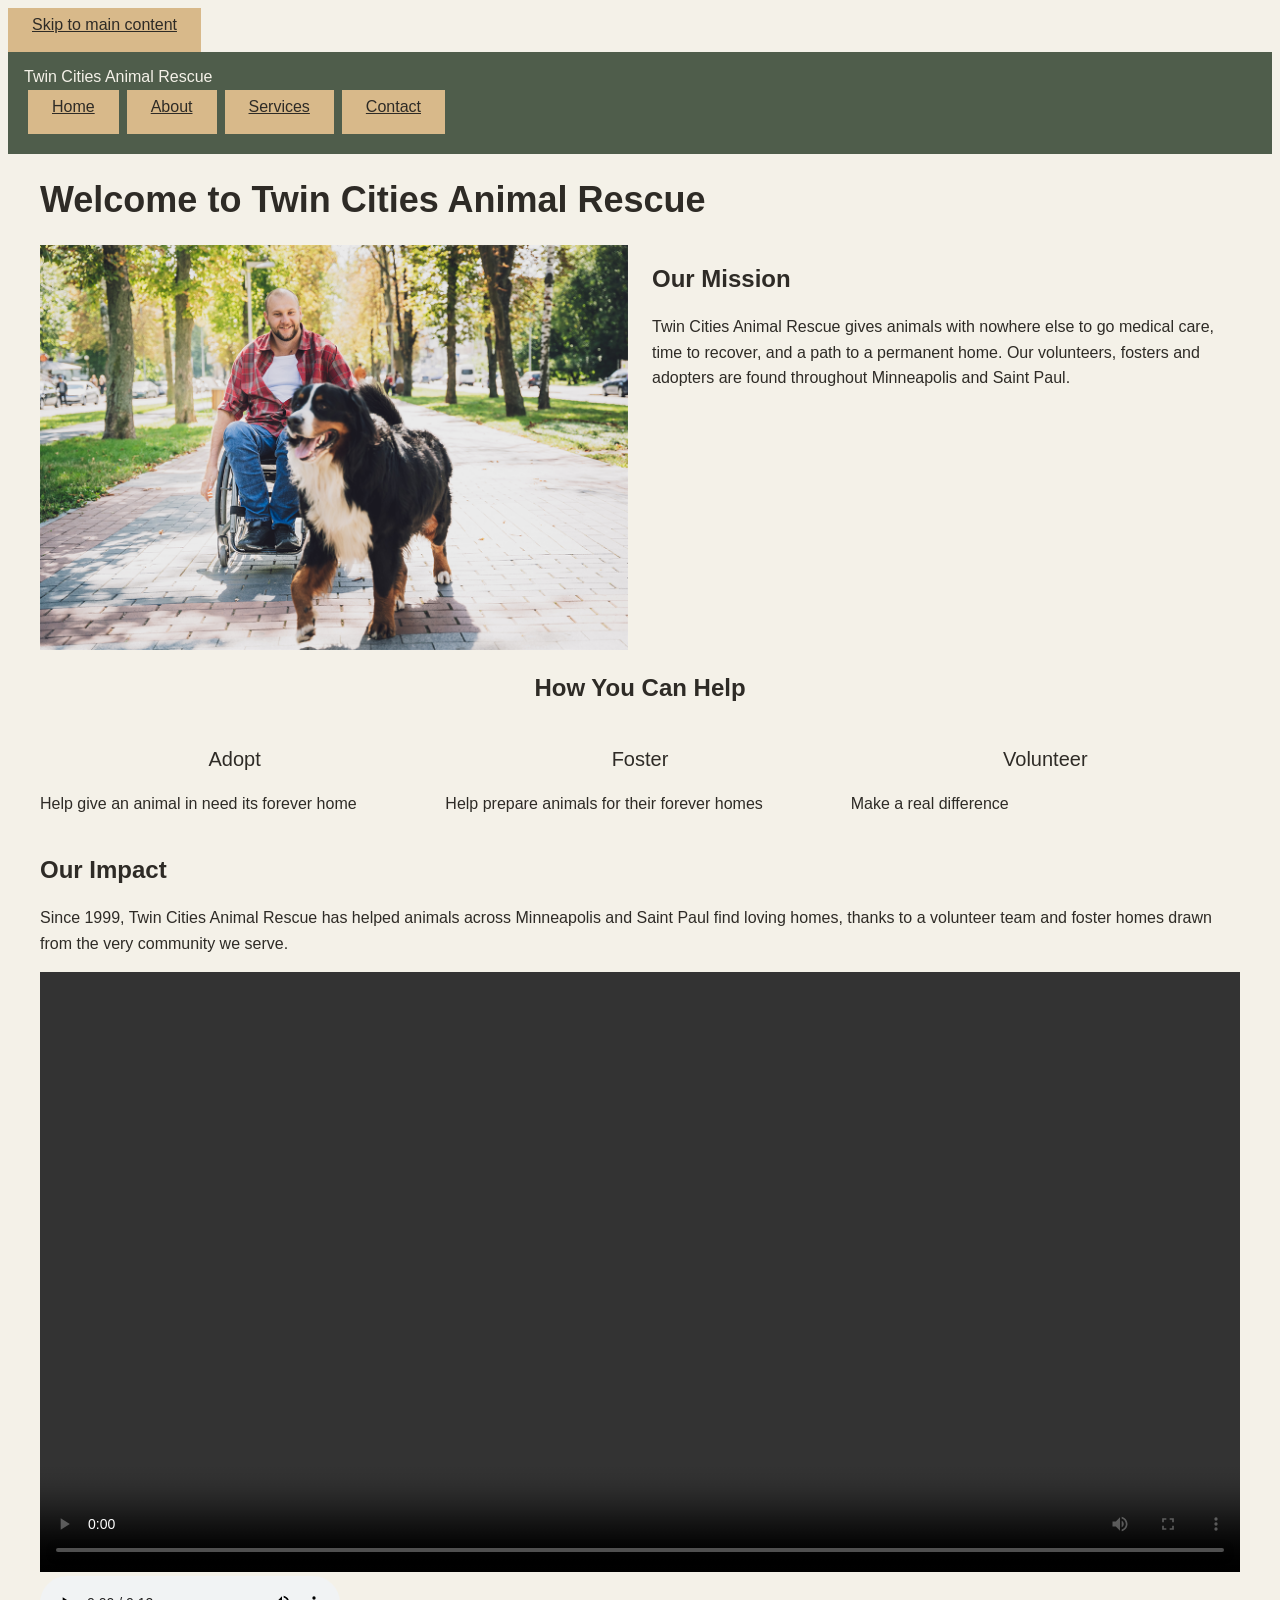
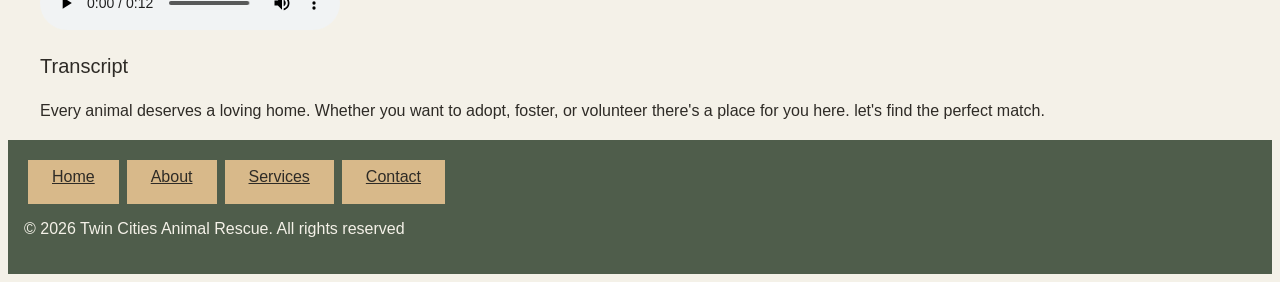
<file: index.html>
<!DOCTYPE html>
<html lang="en">
<head>
    <link rel="stylesheet" href="css/styles.css">
    <meta charset="UTF-8">
    <meta name="viewport" content="width=device-width, initial-scale=1.0">
    <title>Twin Cities Animal Rescue - Home</title>
</head>
<body>
    <a href="#main-content" class="button-link">Skip to main content</a>

    <header>Twin Cities Animal Rescue
    <nav aria-label="Primary">
        <ul>
            <li><a href="index.html" aria-current="page" class="button-link">Home</a></li>
            <li><a href="pages/about.html" class="button-link">About</a></li>
            <li><a href="pages/services.html" class="button-link">Services</a></li>
            <li><a href="pages/contact.html" class="button-link">Contact</a></li>
        </ul>
    </nav>
    </header>
    <div class="page-wrapper">
    <main id="main-content">

    
        <h1>Welcome to Twin Cities Animal Rescue</h1>
        <div class="intro-row">
        <picture>
            <source srcset="images/rescue-feature-large_c.png" media ="(min-width: 800px)">
            <img src="images/rescue-feature-small_c.png" alt="A man in a wheelchair with a dog beside him">
        </picture>
        <div class="mission">
        <h2>Our Mission</h2>
        <p>
            Twin Cities Animal Rescue gives animals with nowhere else to go medical care, time to recover, and a path to a permanent home. Our volunteers, fosters and adopters are found throughout Minneapolis and Saint Paul.
        </p>
        </div>
    </div>

        <h2 class="center-heading">How You Can Help</h2>
            <div class="help-columns">
                <div class="help-column">
                <h3>Adopt</h3>
                    <p>Help give an animal in need its forever home</p>
                </div>
                <div class="help-column">
                <h3>Foster</h3>
                    <p>Help prepare animals for their forever homes</p>
                </div>
                <div class="help-column">
                <h3>Volunteer</h3>
                <p>Make a real difference</p>
                </div>
            </div>

        <h2>Our Impact</h2>
            <p>Since 1999, Twin Cities Animal Rescue has helped animals across Minneapolis and Saint Paul find loving homes, thanks to a volunteer team and foster homes drawn from the very community we serve.</p>
        <video src="assets/videos/rescue-message_c.mp4" width="1200" controls>
            Your browser does not support the video element.
        </video>
        <audio src="assets/rescue-message_c.mp3" controls>
            Your browser does not support the audio element.
        </audio>
        <h3>Transcript</h3>
        <p>Every animal deserves a loving home. Whether you want to adopt, foster, or volunteer there's a place for you here. let's find the perfect match.</p>
    </main>
    </div>
    <footer>
    <nav aria-label="Footer">
        <ul>
            <li><a href="index.html" class="button-link">Home</a></li>
            <li><a href="pages/about.html" class="button-link">About</a></li>
            <li><a href="pages/services.html" class="button-link">Services</a></li>
            <li><a href="pages/contact.html" class="button-link">Contact</a></li>
      
        </ul>
        </nav>
        <p>
         &copy; 2026 Twin Cities Animal Rescue. All rights reserved   
        </p>
    </footer>

</body>
</html>
</file>
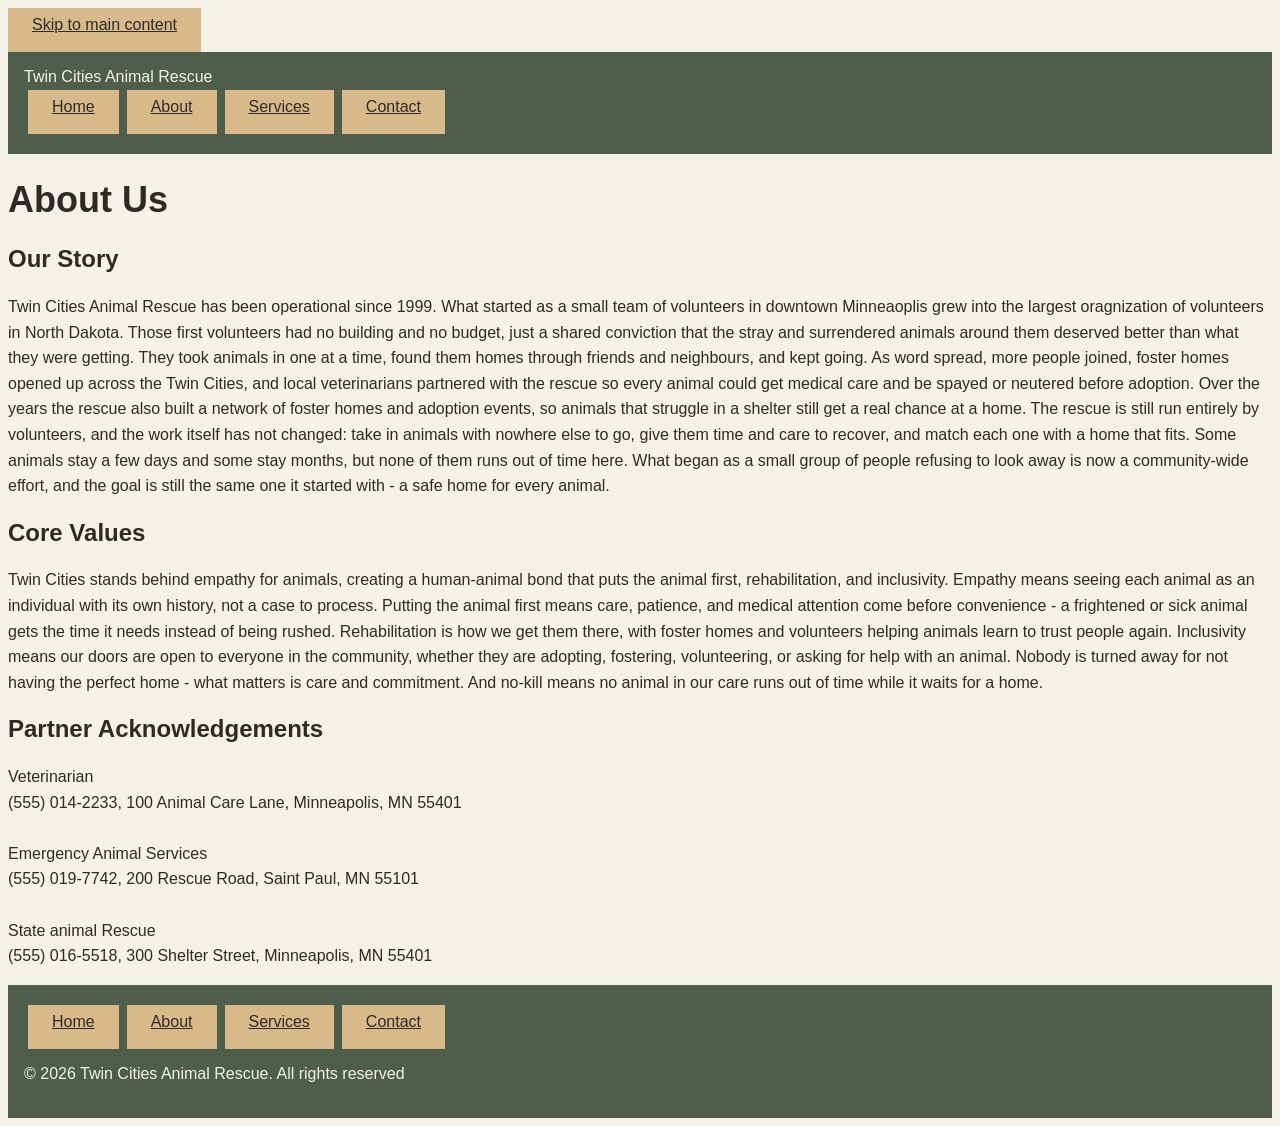
<file: pages/about.html>
<!DOCTYPE html>
<html lang="en">
<head>
    <link rel="stylesheet" href="../css/styles.css">
    <meta charset="UTF-8">
    <meta name="viewport" content="width=device-width, initial-scale=1.0">
    <title>Twin Cities Animal Rescue - About</title>
</head>
<body>
    <a href="#main-content" class="button-link">Skip to main content</a>
    
    <header>Twin Cities Animal Rescue
    <nav aria-label="Primary"> 
        <ul>
            <li><a href="../index.html" class="button-link">Home</a></li>
            <li><a href="about.html" aria-current="page" class="button-link">About</a></li>
            <li><a href="services.html" class="button-link">Services</a></li>
            <li><a href="contact.html" class="button-link">Contact</a></li>
        </ul>
    </nav>
    </header>

    <main id="main-content">
        <h1>About Us</h1>
        <h2>Our Story</h2>
            <p>Twin Cities Animal Rescue has been operational since 1999. What started as a small team of volunteers in downtown Minneaoplis grew into the largest oragnization of volunteers in North Dakota. Those first volunteers had no building and no budget, just a shared conviction that the stray and surrendered animals around them deserved better than what they were getting. They took animals in one at a time, found them homes through friends and neighbours, and kept going. As word spread, more people joined, foster homes opened up across the Twin Cities, and local veterinarians partnered with the rescue so every animal could get medical care and be spayed or neutered before adoption. Over the years the rescue also built a network of foster homes and adoption events, so animals that struggle in a shelter still get a real chance at a home.

The rescue is still run entirely by volunteers, and the work itself has not changed: take in animals with nowhere else to go, give them time and care to recover, and match each one with a home that fits. Some animals stay a few days and some stay months, but none of them runs out of time here. What began as a small group of people refusing to look away is now a community-wide effort, and the goal is still the same one it started with - a safe home for every animal.
</p>
        <h2>Core Values</h2>
            <p>Twin Cities stands behind empathy for animals, creating a human-animal bond that puts the animal first, rehabilitation, and inclusivity. Empathy means seeing each animal as an individual with its own history, not a case to process. Putting the animal first means care, patience, and medical attention come before convenience - a frightened or sick animal gets the time it needs instead of being rushed. Rehabilitation is how we get them there, with foster homes and volunteers helping animals learn to trust people again. Inclusivity means our doors are open to everyone in the community, whether they are adopting, fostering, volunteering, or asking for help with an animal. Nobody is turned away for not having the perfect home - what matters is care and commitment. And no-kill means no animal in our care runs out of time while it waits for a home. </p>
        <h2>Partner Acknowledgements</h2>
            <p>Veterinarian 
                <br>
                (555) 014-2233, 100 Animal Care Lane, Minneapolis, MN 55401
                <br>
                <br>
                Emergency Animal Services 
                <br>
                (555) 019-7742, 200 Rescue Road, Saint Paul, MN 55101
                <br>
                <br>
                State animal Rescue 
                <br>
                (555) 016-5518, 300 Shelter Street, Minneapolis, MN 55401
                <br>
            </p>
    </main>

   <footer>
        <nav aria-label="Footer">
        <ul>
            <li><a href="../index.html" class="button-link">Home</a></li>
            <li><a href="about.html" class="button-link">About</a></li>
            <li><a href="services.html" class="button-link">Services</a></li>
            <li><a href="contact.html" class="button-link">Contact</a></li>
        </ul>
        </nav>
        <p>
         &copy; 2026 Twin Cities Animal Rescue. All rights reserved   
        </p>
    </footer>  

</body>
</html>
</file>
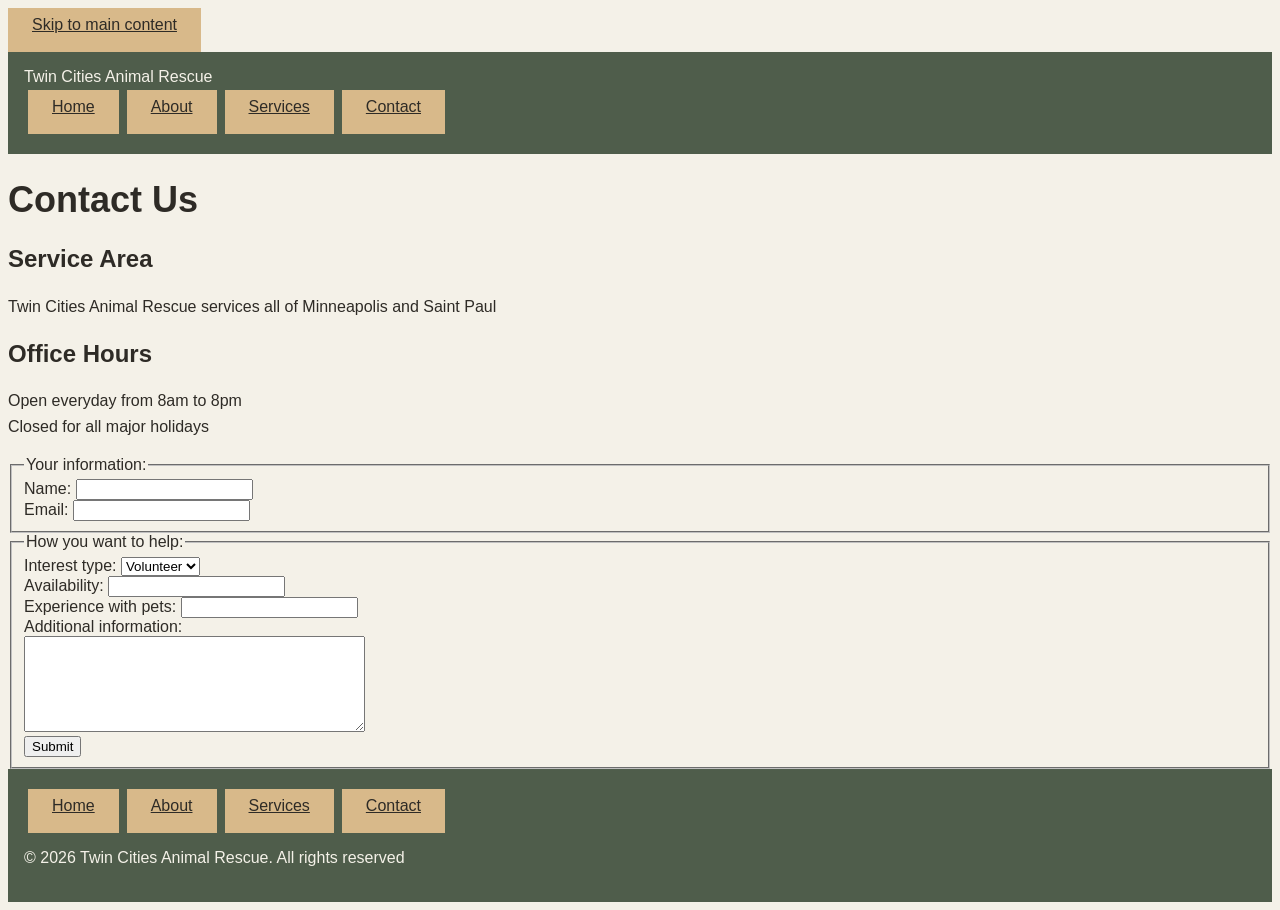
<file: pages/contact.html>
<!DOCTYPE html>
<html lang="en">
<head>
    <link rel="stylesheet" href="../css/styles.css">
    <meta charset="UTF-8">
    <meta name="viewport" content="width=device-width, initial-scale=1.0">
    <title>Twin Cities Animal Rescue - Contact</title>
</head>
<body>
    <a href="#main-content" class="button-link">Skip to main content</a>

    <header>Twin Cities Animal Rescue
    <nav aria-label="Primary">        
        <ul>
            <li><a href="../index.html" class="button-link">Home</a></li>
            <li><a href="about.html" class="button-link">About</a></li>
            <li><a href="services.html" class="button-link">Services</a></li>
            <li><a href="contact.html" aria-current="page" class="button-link">Contact</a></li>
        </ul>
    </nav>
    </header>

    <main id="main-content">
        <form novalidate>
        <h1>Contact Us</h1>
        <h2>Service Area</h2>
            <p>Twin Cities Animal Rescue services all of Minneapolis and Saint Paul</p>
        <h2>Office Hours</h2>
            <p>Open everyday from 8am to 8pm
                <br>
                Closed for all major holidays
            </p>
            <fieldset>
                <legend>Your information: </legend>
                        <label for="name">Name:</label>
                        <input type="text" id="name" name="name" required>
                        <span id="name-error"></span>
                        <br>
                        <label for="email">Email:</label>
                        <input type="email" id="email" name="email" required>
                        <span id="email-error"></span>
                        <br>
            </fieldset>
            <fieldset>
                <legend>How you want to help: </legend>
                    <label for="interest">Interest type:</label>
                    <select id= "interest" name="interest">   
                    <option value="volunteer">Volunteer</option>
                    <option value="foster">Foster</option>
                    <option value="adoption">Adopt</option></select>
                        <br>
                        
                    <label for="availability">Availability:</label>
                        <input type="text" name="availability" id="availability">
                        <br>
                    <label for="experience">Experience with pets:</label>
                        <input type="text" name="experience" id="experience">
                        <br>
                    <label for="message">Additional information:</label>
                        <br>
                        <textarea id="message" name="message" rows="6" cols="40"></textarea>
                        <span id="message-error"></span>
                        <br>
                <button type="submit">Submit</button>
            
            </fieldset>
        </form>
    </main>

   <footer>
        <nav aria-label="Footer">
        <ul>
            <li><a href="../index.html" class="button-link">Home</a></li>
            <li><a href="about.html" class="button-link">About</a></li>
            <li><a href="services.html" class="button-link">Services</a></li>
            <li><a href="contact.html" class="button-link">Contact</a></li>
        </ul>
        </nav>
        <p>
         &copy; 2026 Twin Cities Animal Rescue. All rights reserved   
        </p>
    </footer>  

    <script src="../js/script.js"></script>

</body>
</html>
</file>
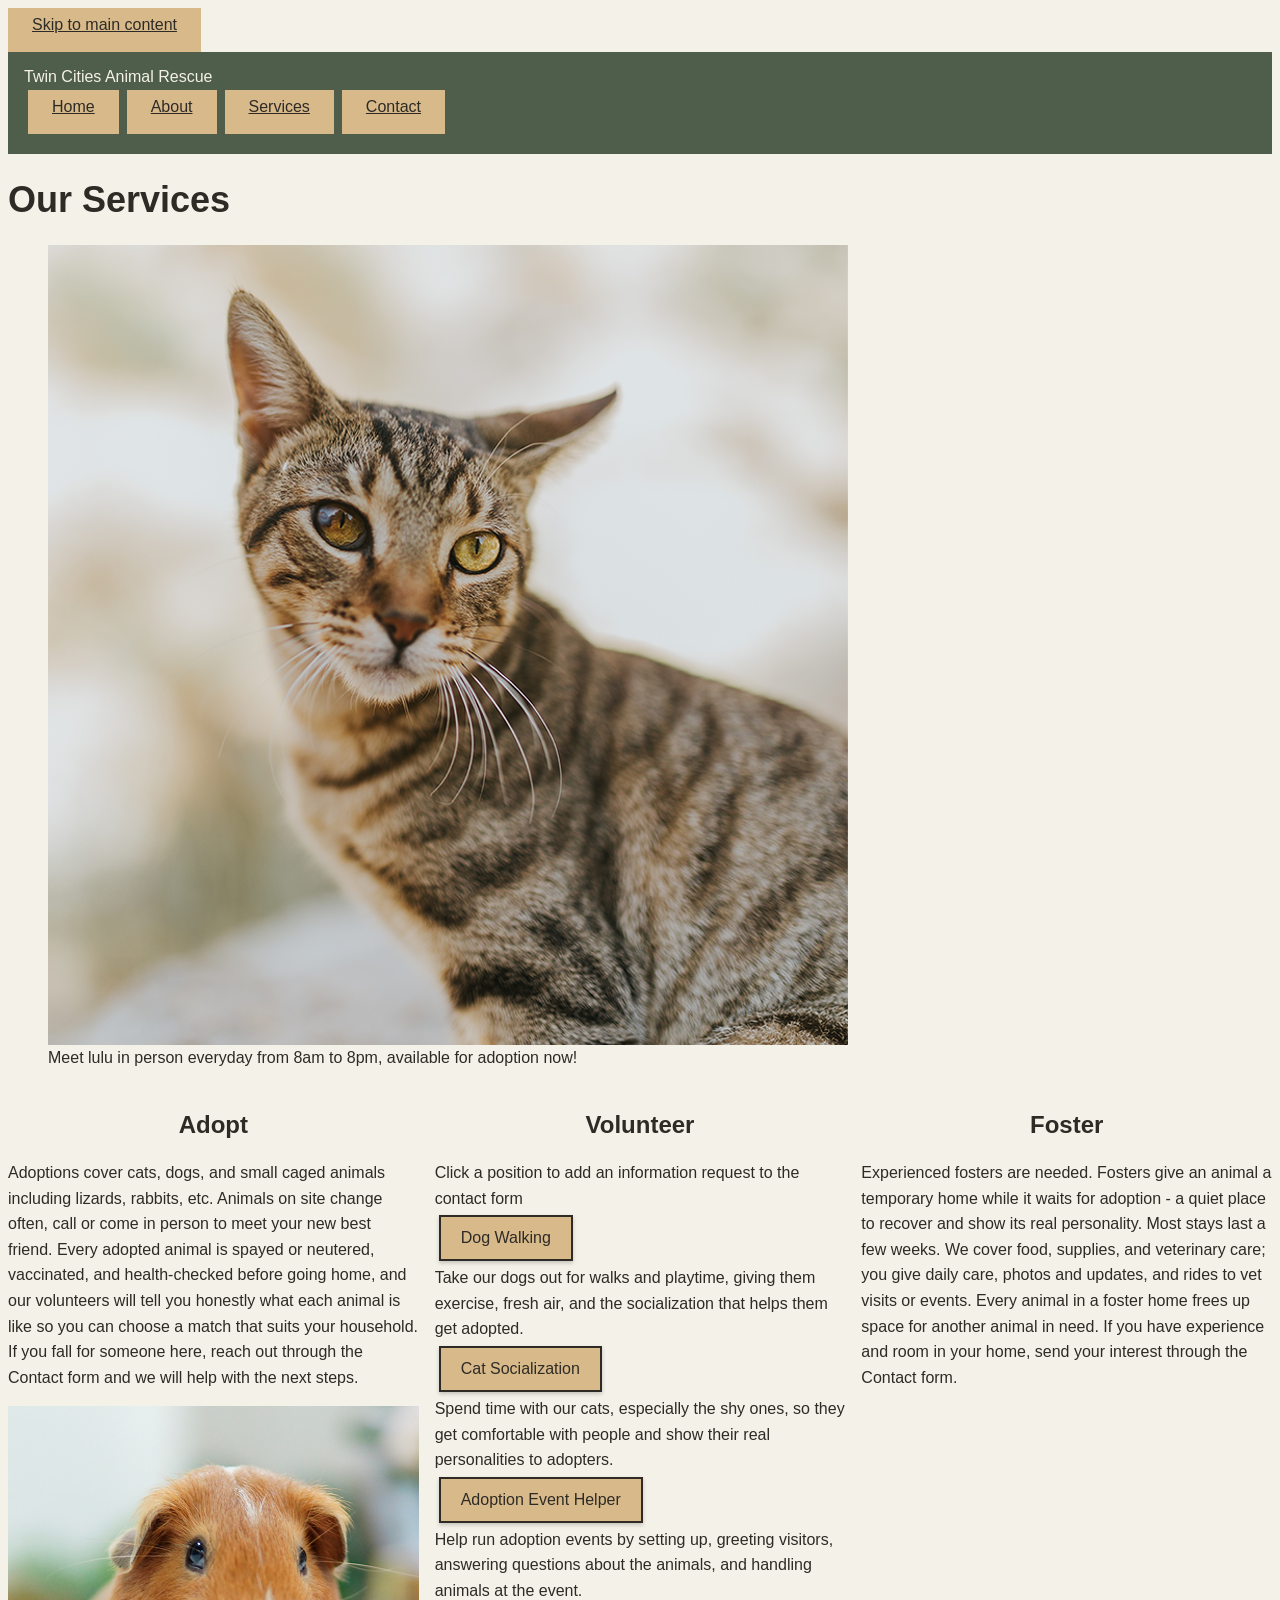
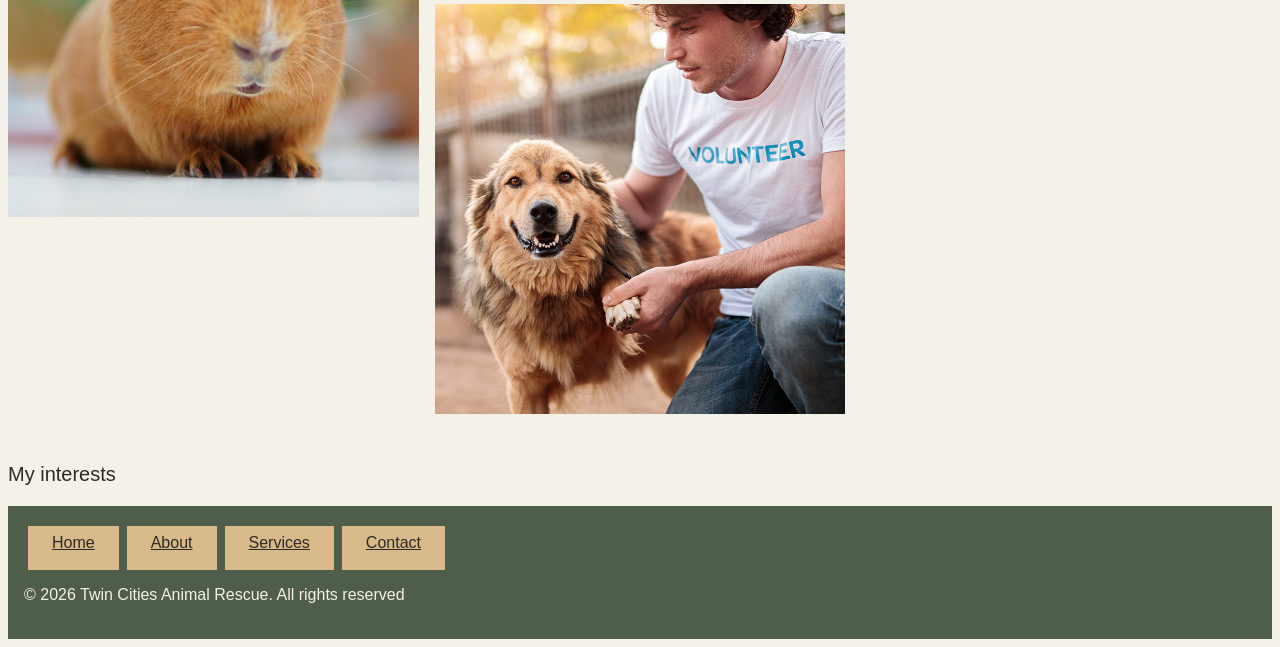
<file: pages/services.html>
<!DOCTYPE html>
<html lang="en">
<head>
    <link rel="stylesheet" href="../css/styles.css">
    <meta charset="UTF-8">
    <meta name="viewport" content="width=device-width, initial-scale=1.0">
    <title>Twin Cities Animal Rescue - Services</title>
</head>

<body>
    <a href="#main-content" class="button-link">Skip to main content</a>
    
    <header>Twin Cities Animal Rescue
    <nav aria-label="Primary"> 
        <ul>
            <li><a href="../index.html" class="button-link">Home</a></li>
            <li><a href="about.html" class="button-link">About</a></li>
            <li><a href="services.html" aria-current="page" class="button-link">Services</a></li>
            <li><a href="contact.html" class="button-link">Contact</a></li>
        </ul>
    </nav>
   </header>

    <main id="main-content">
        <h1>Our Services</h1>
        <figure>
        <img src="../images/rescue-pet-spotlight_c.png" alt="close up image of a striped cat with face in focus and soft blurred background">
        <figcaption>Meet lulu in person everyday from 8am to 8pm, available for adoption now!</figcaption>
        </figure>
            <div class="help-columns">
                <div class="help-column">
                    <h2>Adopt</h2>
                    <p>Adoptions cover cats, dogs, and small caged animals including lizards, rabbits, etc. Animals on site change often, call or come in person to meet your new best friend. Every adopted animal is spayed or neutered, vaccinated, and health-checked before going home, and our volunteers will tell you honestly what each animal is like so you can choose a match that suits your household. If you fall for someone here, reach out through the Contact form and we will help with the next steps. </p>
                    <img src="../images/rescue-pet_c.png" alt="bright, close up image of a guinea pig">
                </div>
                <div class="help-column">
 <h2>Volunteer</h2>
                    <p>Click a position to add an information request to the contact form
                        <br>
                        <button type="button" data-role="dog-walking">Dog Walking</button>
                        
                        <br>
                        Take our dogs out for walks and playtime, giving them exercise, fresh air, and the socialization that helps them get adopted.
                        <br>
                        <button type="button" data-role="cat-socialization">Cat Socialization</button>
                        
                        <br>
                        Spend time with our cats, especially the shy ones, so they get comfortable with people and show their real personalities to adopters.
                        <br> 
                        <button type="button" data-role="adoption-event-helper">Adoption Event Helper</button>
                        
                        <br>
                        Help run adoption events by setting up, greeting visitors, answering questions about the animals, and handling animals at the event.
                        <img src="../images/rescue-volunteer_c.png" alt="a man crouching wearing a volunteer shirt petting a dog and holding its paw">
                    </div>
                <div class="help-column">
                <h2>Foster</h2>
                    <p>Experienced fosters are needed. Fosters give an animal a temporary home while it waits for adoption - a quiet place to recover and show its real personality. Most stays last a few weeks. We cover food, supplies, and veterinary care; you give daily care, photos and updates, and rides to vet visits or events. Every animal in a foster home frees up space for another animal in need. If you have experience and room in your home, send your interest through the Contact form. </p>   
                </div>
            </div>
            </p>
            <h3>My interests</h3>
            <ul id="my-interests-list"></ul>
            
    </main>

    <footer>
        <nav aria-label="Footer">
        <ul>
            <li><a href="../index.html" class="button-link">Home</a></li>
            <li><a href="about.html" class="button-link">About</a></li>
            <li><a href="services.html" class="button-link">Services</a></li>
            <li><a href="contact.html" class="button-link">Contact</a></li>
        </ul>
        </nav>
        <p>
         &copy; 2026 Twin Cities Animal Rescue. All rights reserved   
        </p>
    </footer>  
<script src="../js/script.js"></script>
</body>
</html>
</file>
<file: css/styles.css>
:root {
    --space-xs: 0.25rem;
    --space-sm: 0.5rem;
    --space-md: 1rem;
    --space-lg: 1.5rem;
    --space-xl: 2rem;
}

.page-wrapper {
    max-width: 1200px;
    margin: 0 auto;
}

header, footer {
padding: var(--space-md);
background-color: #4F5D4B;
color: #F4F1E8;
}

nav a {
    padding: var(--space-sm) var(--space-md);
    margin: var(--space-xs);
    min-height: 44px;
    box-sizing: border-box;
}

nav a.button-link:hover {
    background-color: #D7E0ED;
}

nav ul {
    display: flex;
    flex-direction: row;
    list-style: none;
    margin: 0;
    padding: 0;
}

section {
padding: var(--space-md);
margin-bottom: var(--space-lg);
}

body {
    font-family: Tahoma, Geneva, sans-serif;
    background-color: #F4F1E8;
    color: #2E2B26;
}
p {
margin: var(--space-sm) 0 var(--space-md);
line-height: 1.6;
}

h1 {
    font-size: 2.25rem;
    font-weight: 700;
    line-height: 1.2;
    color: #2E2B26;
}

h2 {
    font-size: 1.5rem;
    font-weight: 600;
    line-height: 1.2;
    color: #2E2B26;
}

h3 {
    font-size: 1.25rem;
    font-weight: 500;
    color: #2E2B26;
    line-height: 1.2;
}
.button-link {
    display: inline-block;
    padding: 8px 24px;
    min-height: 44px;
    min-width: 44px;
    color: #2E2B26;
    background-color: #D8B98A;
    text-decoration: underline;
    cursor: pointer;
    box-sizing: border-box;
}

.button-link:visited {
color: rgb(130, 0, 170);
}

.button-link:hover {
color: #004499;
background-color: rgba(99, 156, 255, 0.2);
}

.button-link:focus {
color: #004499;
outline: 2px solid #004499;
}

.button-link:focus-visible {
    outline: 3px solid #004499;
    outline-offset: 2px;
}

.button-link:active {
color: #002244;
}

button[data-role] {
  font-family: Tahoma, sans-serif;
  font-size: 1rem;
  padding: 0.75rem 1.25rem;
  min-height: 44px;
  margin: 0.25rem;
  background-color: #D8B98A;
  color: #2E2B26;
  border: none;
  cursor: pointer;
}

button[data-role].selected {
  background-color: #4F5D4B;
  color: #F4F1E8;
}

button[data-role] {
  border: 2px solid #2E2B26;
  box-shadow: 0 2px 4px rgba(0, 0, 0, 0.2);
}

button[data-role]:hover {
  background-color: #C7A26B;
}


.help-columns {
    display: flex;
    flex-direction: row;
}

.help-column {
    flex: 1;
}

@media (max-width: 700px) {
    
    .help-columns {
        flex-direction: column;
    }
   
    nav a {
        padding: 8px 8px;
        font-size: 0.875rem;
    }

    .intro-row {
        flex-direction: column;
    }

    h1 {
        font-size: 1.75rem;
    }
}

img {
    max-width: 100%;
    height: auto;
}

.intro-row {
    display: flex;
    flex-direction: row;
    gap: 24px;
}

.intro-row picture {
    flex: 1;
}

.intro-row .mission {
    flex: 1;
}

.center-heading {
    text-align: center;
}

.help-columns {
    gap: 16px;
    margin: 24px 0;
}

.help-column h2, .help-column h3 {
    text-align: center;
}
</file>
